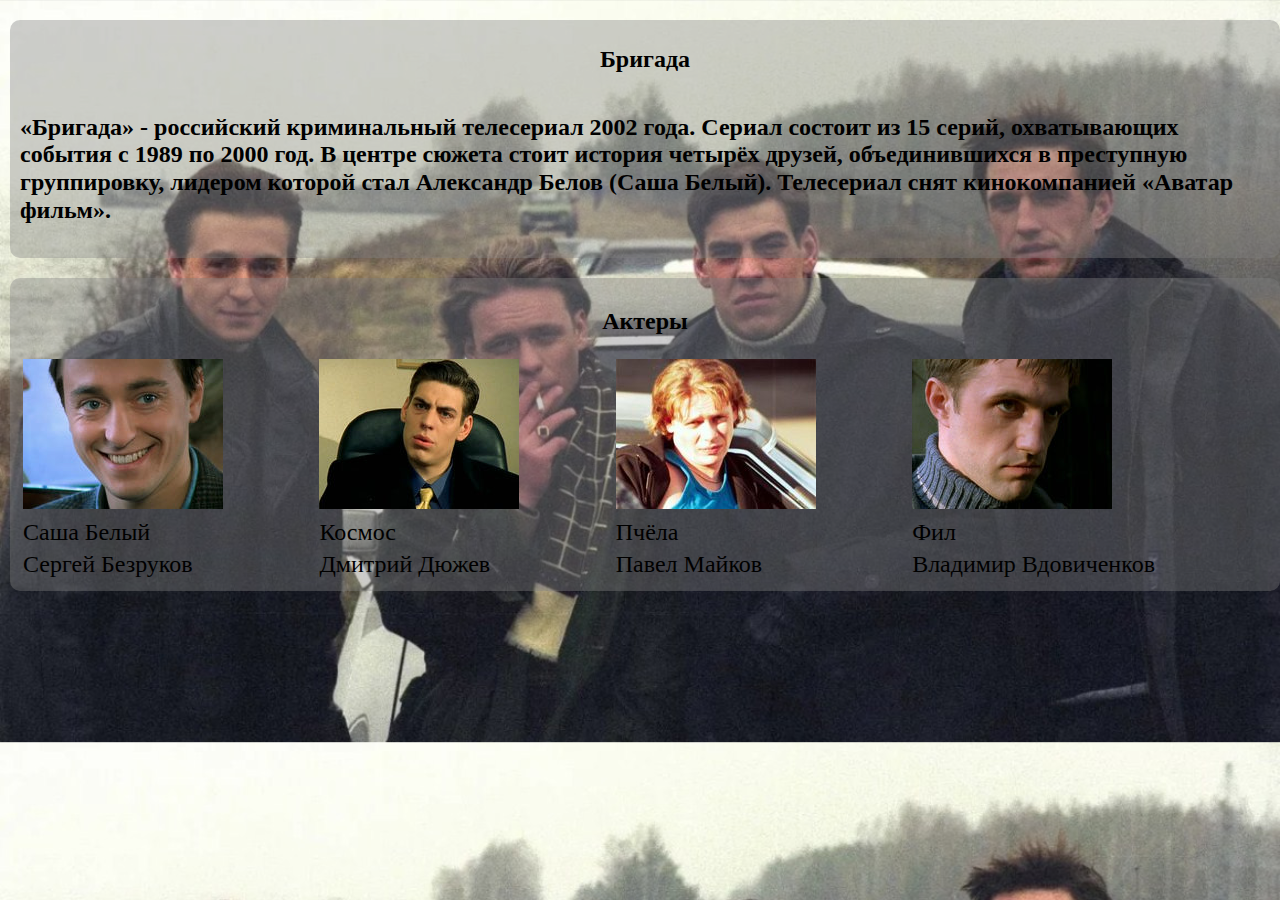
<file: lab1/index.html>
<!DOCTYPE html>
<html>
  <head>
    <meta charset="utf-8"></meta>
    <title>Звіти</title>

    <link rel='stylesheet' href='./css/normalize.css' />
    <link rel='stylesheet' href='./css/style.css' />

    <!-- <link rel="shortcut icon" href="https://img.icons8.com/fluent/48/000000/scroll.png" type="image/x-icon"> -->
  </head>
  <body>

    <header>  
      <h1>Бригада</h1>
      <h3>«Бригада»  - российский криминальный телесериал 2002 года. Сериал состоит из 15 серий, охватывающих события с 1989 по 2000 год. В центре сюжета стоит история четырёх друзей, объединившихся в преступную группировку, лидером которой стал Александр Белов (Саша Белый). Телесериал снят кинокомпанией «Аватар фильм».</h3>

    </header>
    <div class="actors">
      <h2>Актеры</h2>

      <table class="actors-table">
        <tr>
          <td><img src="img/bezrukov.jpg"></td>
          <td><img src="img/diuzshev.jpg"></td>
          <td><img src="img/maikov.jpg"></td>
          <td><img src="img/vdovichenkov.jpg"></td>
        </tr>
        <tr>
          <td>Саша Белый</td>
          <td>Космос </td>
          <td>Пчёла </td>
          <td>Фил </td>
        </tr>
        <tr>
          <td>Сергей Безруков</td>
          <td>Дмитрий Дюжев</td>
          <td>Павел Майков</td>
          <td>Владимир Вдовиченков</td>
        </tr>

      </table>
        

    </div>

    


     <!-- <script src="./js/main.js"></script> -->
  </body>

</html>
</file>
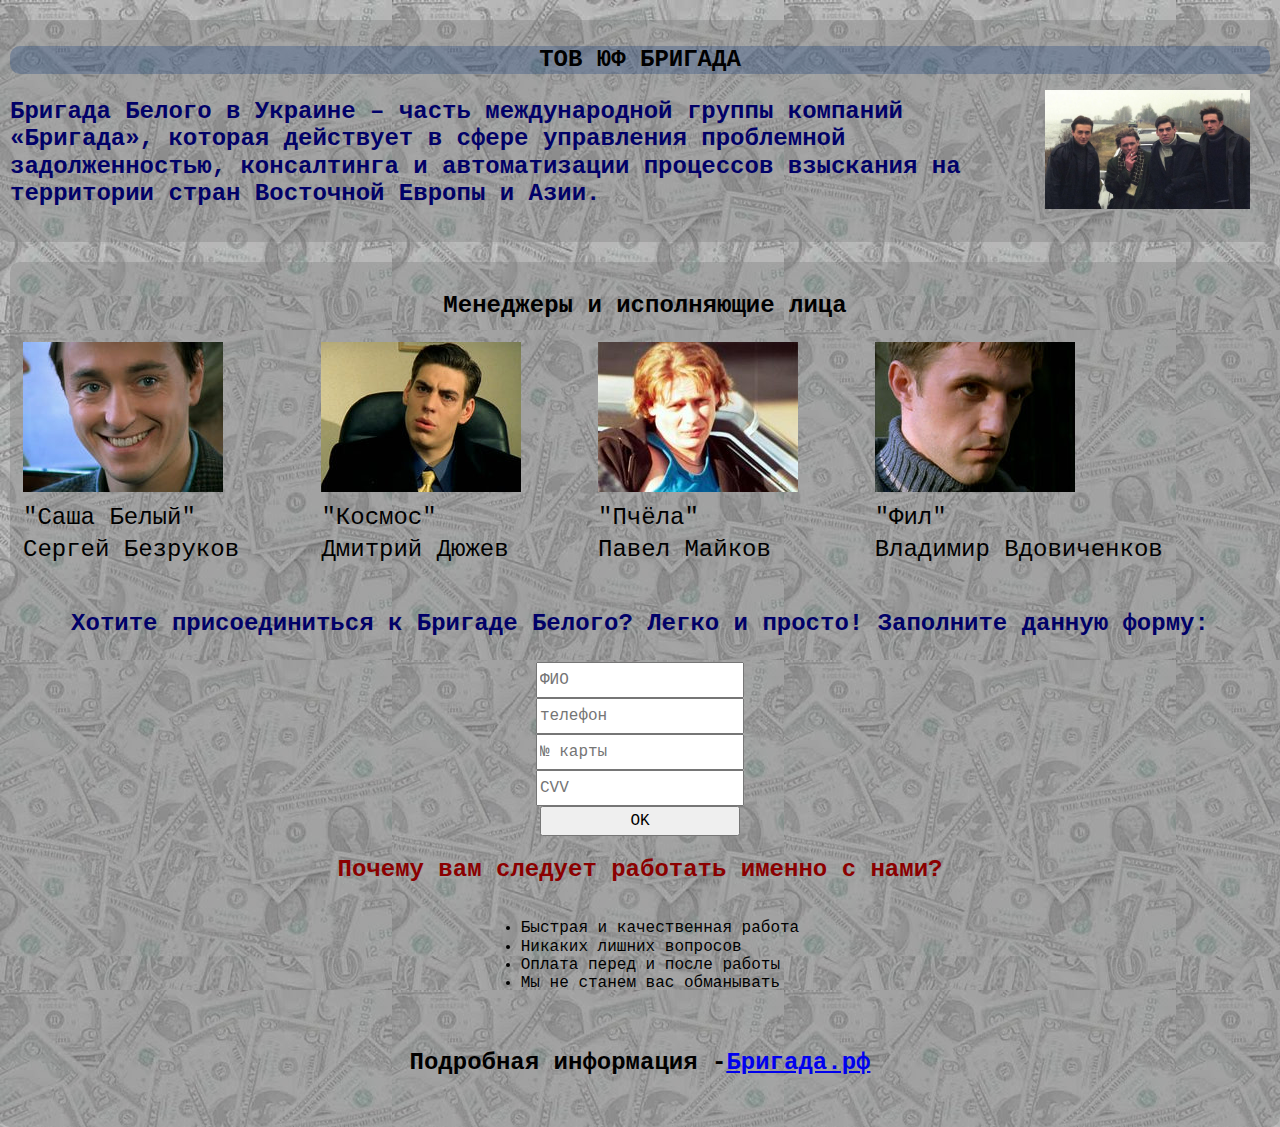
<file: lab2/index.html>
<!DOCTYPE html>
<html>
  <head>
    <meta charset="utf-8"></meta>
    <title>Лаб 2</title>

    <link rel='stylesheet' href='./css/normalize.css' />
    <link rel='stylesheet' href='./css/style.css' />

    <style>
      @import url("css/test.css");
      h3 {
        color: rgb(1, 1, 104);
      }
    </style>
  </head>
  <body>

    <header>  
      <h1 style="background-color: rgba(3, 51, 122, 0.26);border-radius: 10px;">ТОВ ЮФ БРИГАДА</h1>
      <img class="header-img"src="img/brigade.jpg">
      <h3>Бригада Белого в Украине – часть международной группы компаний «Бригада», которая действует в сфере управления проблемной задолженностью, консалтинга и автоматизации процессов взыскания на территории стран Восточной Европы и Азии.</h3>

    </header>

    <div class="actors">
      <h2>Менеджеры и исполняющие лица</h2>

      <table class="actors-table">
        <tr>
          <td><img src="img/bezrukov.jpg" alt=""></td>
          <td><img src="img/diuzshev.jpg" alt=""></td>
          <td><img src="img/maikov.jpg" alt=""></td>
          <td><img src="img/vdovichenkov.jpg" alt=""></td>
        </tr>
        <tr>
          <td>"Саша Белый"</td>
          <td>"Космос" </td>
          <td>"Пчёла" </td>
          <td>"Фил" </td>
        </tr>
        <tr>
          <td>Сергей Безруков</td>
          <td>Дмитрий Дюжев</td>
          <td>Павел Майков</td>
          <td>Владимир Вдовиченков</td>
        </tr>
      </table>
    </div>



    <div class="registration">
      <h3>Хотите присоединиться к Бригаде Белого? Легко и просто! Заполните данную форму:</h3>
    
      <form>
        <input name="fullname" type="text" placeholder="ФИО">
        <input name="tel" type= "tel" placeholder="телефон">
        <input name="card" type= "text" placeholder="№ карты">
        <input name="cardcvv" type= "text" placeholder="CVV">
        <button>OK</button>
      </form>

      <div class="choose-us">
        <h2 id="why-us">Почему вам следует работать именно с нами?</h2>
        <ul>
          <li>Быстрая и качественная работа</li>
          <li>Никаких лишних вопросов</li>
          <li>Оплата перед и после работы</li>
          <li>Мы не станем вас обманывать</li>
        </ul>
      </div>
    
      <h5>Подробная информация - <a href="https://bipbap.ru/wp-content/uploads/2018/08/serial-brigada.jpg">Бригада.рф</a></h5>
    </div>
    
  </body>

</html>
</file>
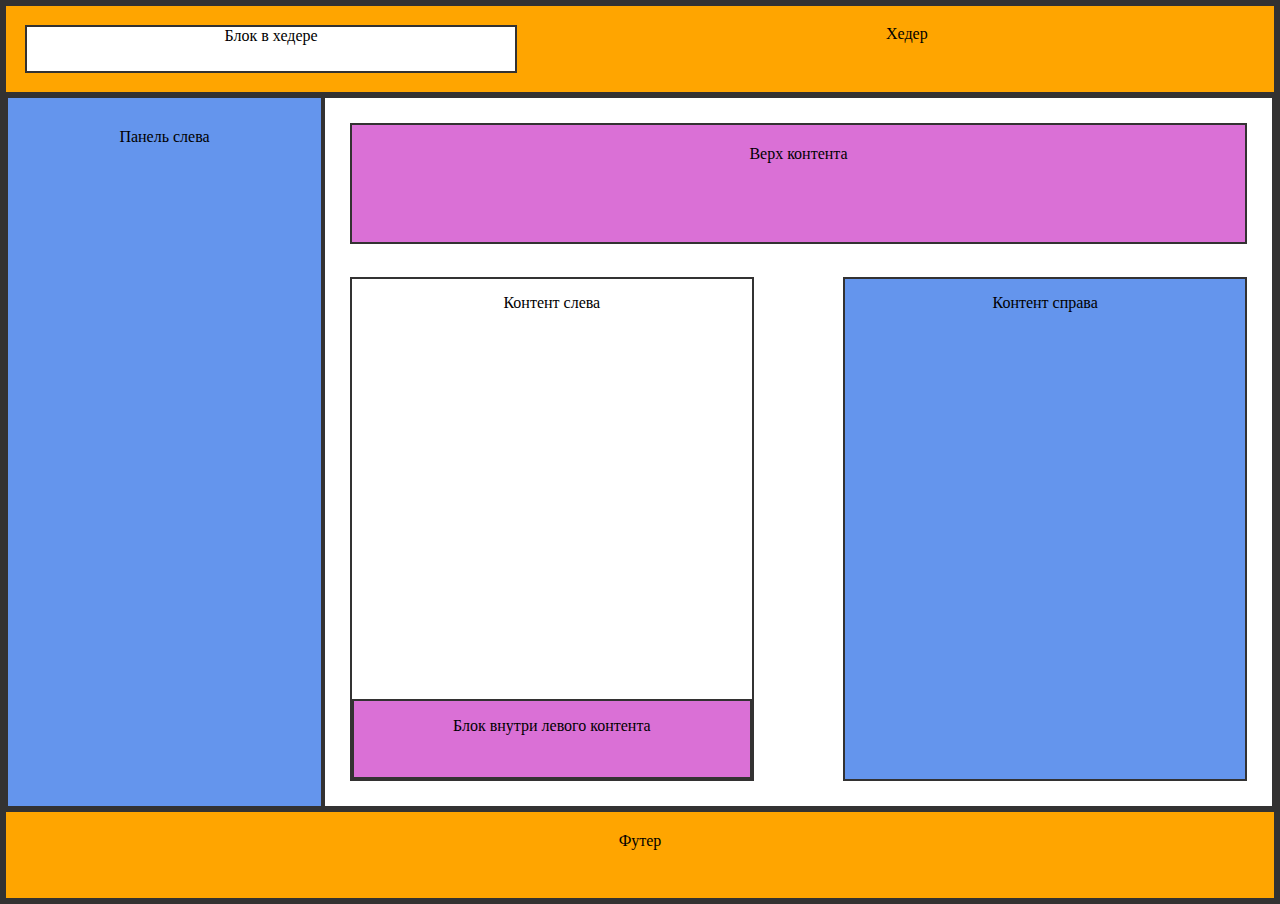
<file: lab3/index.html>
<!DOCTYPE html>
<html>
  <head>
    <meta charset="utf-8"></meta>
    <title>Лаб 3</title>

    <link rel='stylesheet' href='./css/normalize.css' />
    <!-- <link rel='stylesheet' href='./css/style.css' /> -->
    <link rel='stylesheet' href='./css/style_grid.css' />
  </head>
  <body>

    <header> <div class="header-left-block">Блок в хедере</div> Хедер </header>
    
    <main>
      <div class="left-bar">Панель слева</div>
      <div class="content">
        <div class="content-top">Верх контента</div>
        <div class="content-bot">
          <div class="content-left">Контент слева <div class="content-left-block">Блок внутри левого контента</div></div>
          <div class="content-right">Контент справа</div>
        </div>
      </div>
    </main>

    <footer>Футер</footer>

  </body>

</html>
</file>
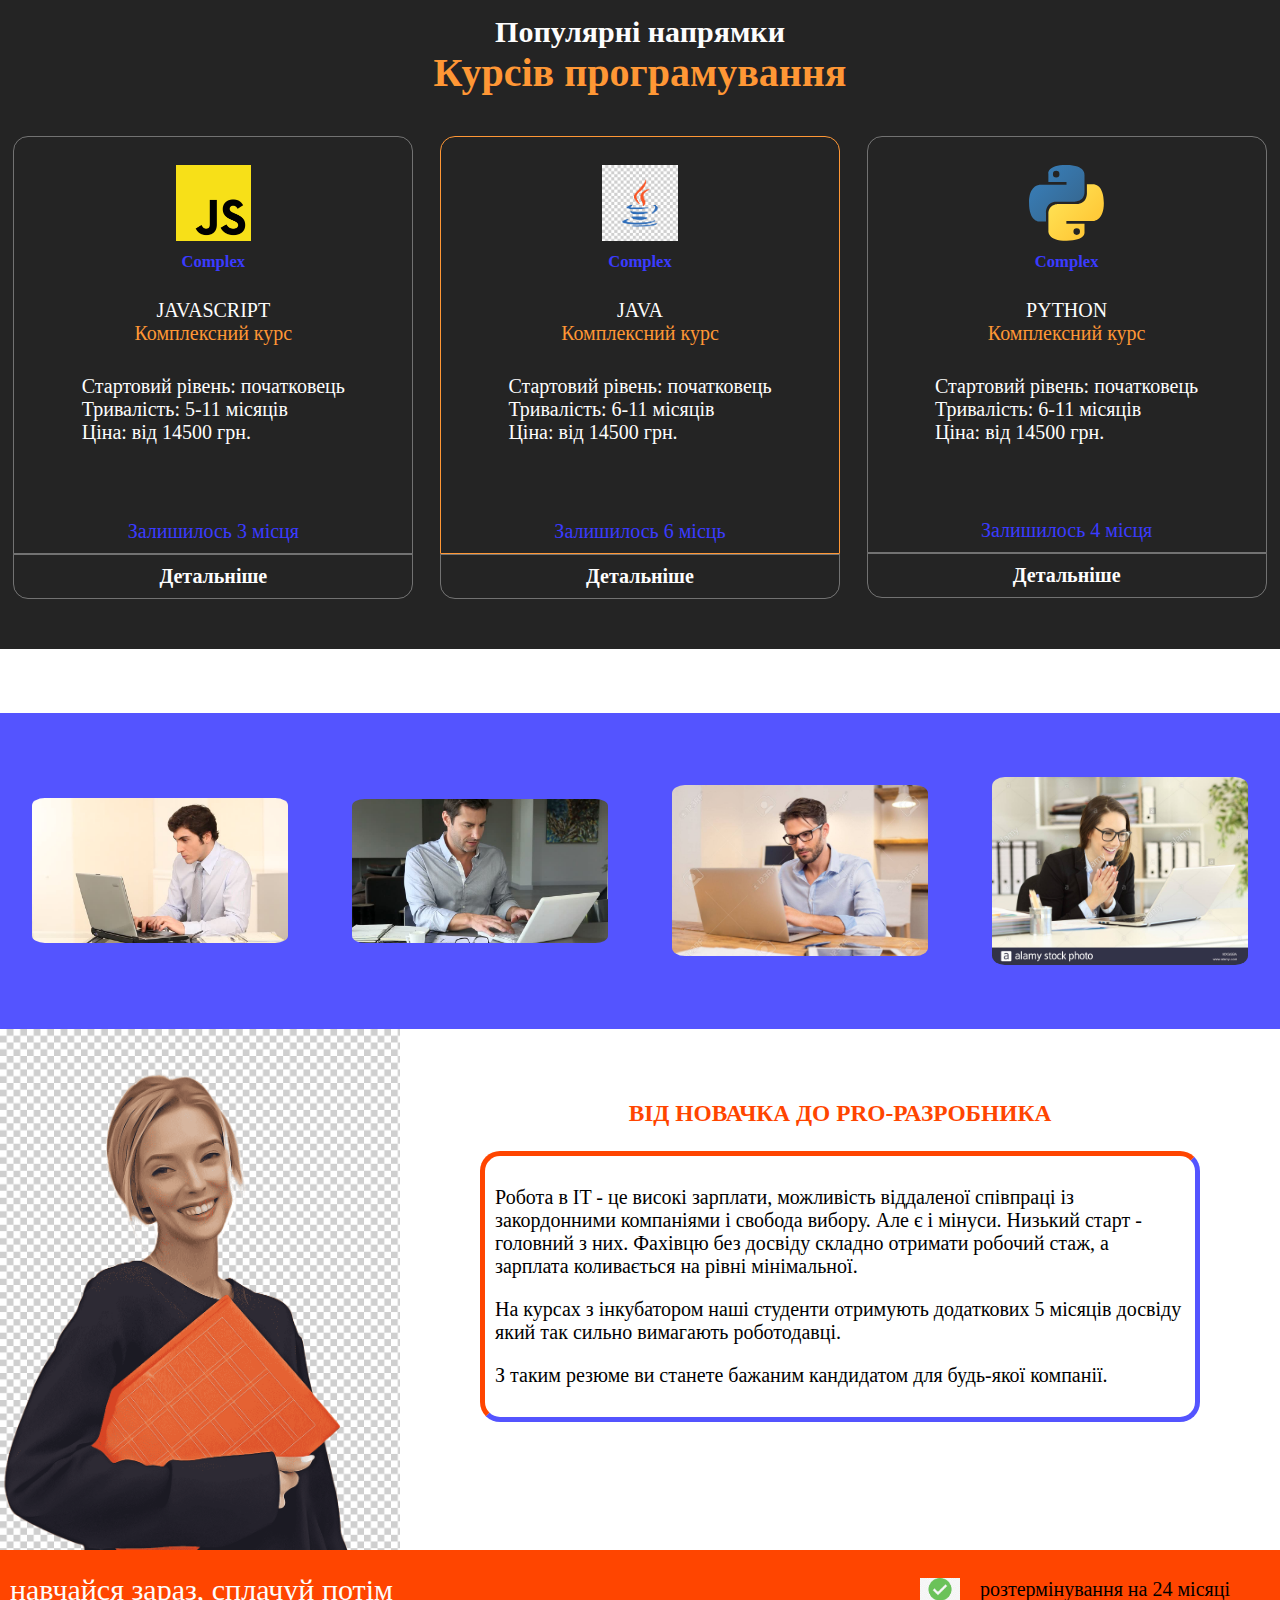
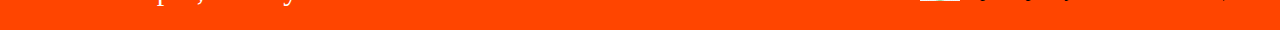
<file: lab4/index.html>
<!DOCTYPE html>
<html>
  <head>
    <meta charset="utf-8"></meta>
    <title>Лаб 4</title>

    <link rel='stylesheet' href='./css/normalize.css' />
    <link rel='stylesheet' href='./css/style.css' />
  </head>
  <body>

    <header>
      <div class="header-title">
        <h2>Популярні напрямки</h2>
        <h1>Курсів програмування</h1>
      </div>
      <div class="header-menu">
        <div class="menu-js">
          <div class="info">
            <img class="logo" src="img/JS-logo.png">
            <h5>Complex</h5>
            <div class="course-header">
              <div class="course-name">JAVASCRIPT</div>
              <div class="course-title">Комплексний курс</div>
            </div>
            <div class="course-info">Стартовий рівень: початковець  <br>Тривалість: 5-11 місяців  <br>Ціна: від 14500 грн.</div>
            <div class="time-left">Залишилось 3 місця</div>
          </div>
          <div class="menu-btn">
            <h4>Детальніше</h4>
          </div>
        </div>
        <div class="menu-java">
          <div class="info info-active">
            <img class="logo" src="img/Java-logo.png">
            <h5>Complex</h5>
            <div class="course-header">
              <div class="course-name">JAVA</div>
              <div class="course-title">Комплексний курс</div>
            </div>
            <div class="course-info">Стартовий рівень: початковець  <br>Тривалість: 6-11 місяців  <br>Ціна: від 14500 грн.</div>
            <div class="time-left">Залишилось 6 місць</div>
          </div>
          <div class="menu-btn">
            <h4>Детальніше</h4>
          </div>
        </div>
        <div class="menu-python">
          <div class="info">
            <img class="logo" src="img/Python-logo.svg">
            <h5>Complex</h5>
            <div class="course-header">
              <div class="course-name">PYTHON</div>
              <div class="course-title">Комплексний курс</div>
            </div>
            <div class="course-info">Стартовий рівень: початковець  <br>Тривалість: 6-11 місяців  <br>Ціна: від 14500 грн.</div>
            <div class="time-left">Залишилось 4 місця</div>
          </div>
          <div class="menu-btn">
            <h4>Детальніше</h4>
          </div>
        </div>
      </div>
    </header>

    <div class="photoshoot">
      <img class="worker" src="./img/worker-1.jpg" >
      <img class="worker" src="./img/worker-2.jpg" >
      <img class="worker" src="./img/worker-3.jpg" >
      <img class="worker" src="./img/worker-4.jpg" >
      
    </div>

    <div class="content">
      <img class="happy" src="./img/happy-girl.png">
      <div class="content-right">
        <h3>ВІД НОВАЧКА ДО PRO-РАЗРОБНИКА</h3>

        <div class="content-right-block">
          <p></p>Робота в IT - це високі зарплати, можливість віддаленої співпраці із закордонними компаніями і свобода вибору. Але є і мінуси. Низький старт - головний з них. Фахівцю без досвіду складно отримати робочий стаж, а зарплата коливається на рівні мінімальної.</p>
          <p>На курсах з інкубатором наші студенти отримують додаткових 5 місяців досвіду який так сильно вимагають роботодавці.</p>
          <p>З таким резюме ви станете бажаним кандидатом для будь-якої компанії.</p>
        </div>
      </div>
    </div>

    <footer>
      <div class="footer-left">
        <div class="footer-words">навчайся зараз, сплачуй потім</div>
      </div>
      <div class="footer-right">
        <img class="footer-logo" src="./img/ok-sign.png" alt="">
        <div class="footer-words-2">розтермінування на 24 місяці</div>
      </div>
    </footer>

    
    <!-- <script src="../js/main.js"></script> -->
  </body>

</html>
</file>
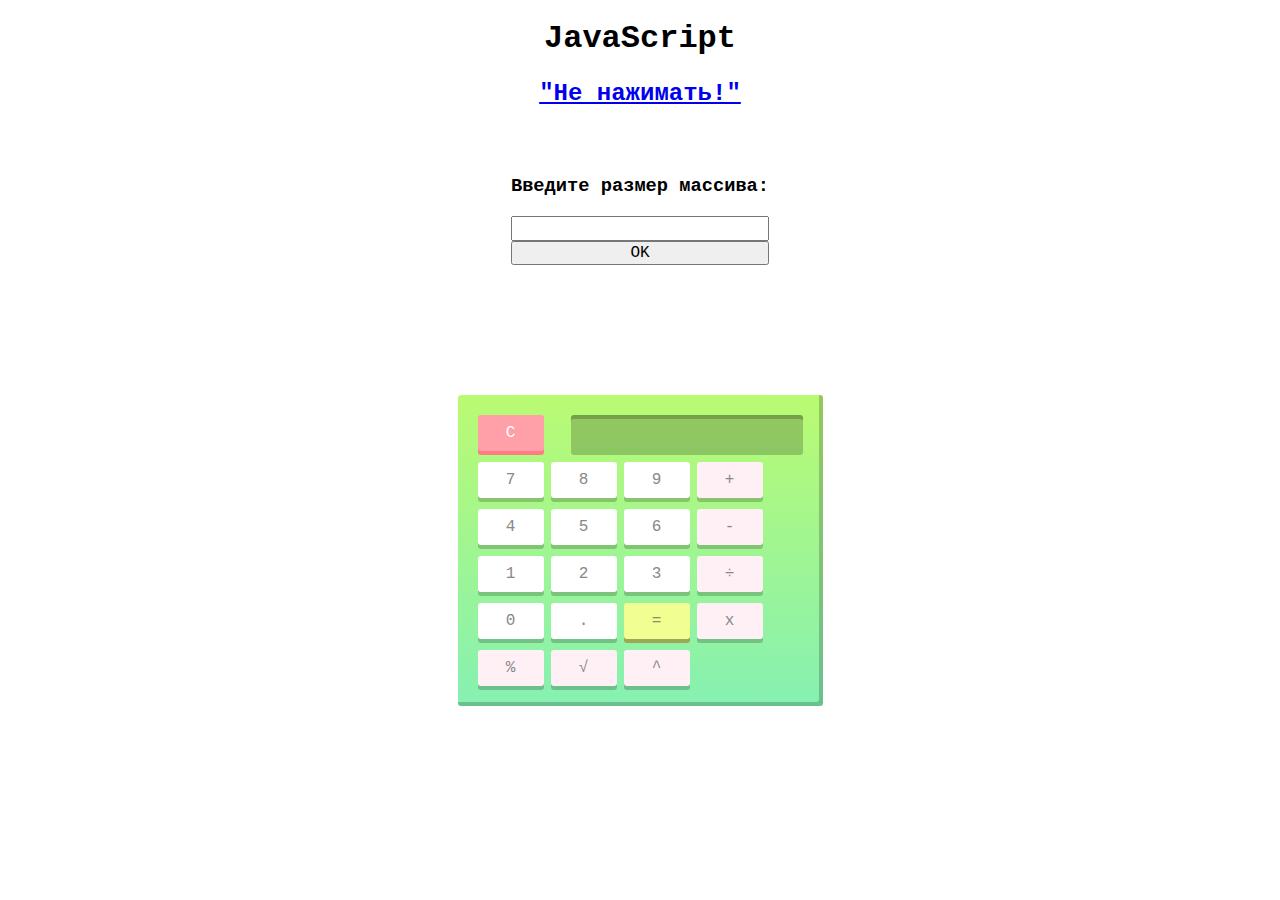
<file: lab5/index.html>
<!DOCTYPE html>
<html>
  <head>
    <meta charset="utf-8"></meta>
    <title>Лаб 5</title>

    <link rel='stylesheet' href='./css/normalize.css' />
    <link rel='stylesheet' href='./css/style.css' />

    <script>
      function time_scroll() {
        var d = new Date();
        console.log(d.getHours() +":"+d.getMinutes() +":"+ d.getSeconds());
        setTimeout('time_scroll()', 1000);
      }
    </script>
  </head>

  <body onload=time_scroll()>

    <h1>JavaScript</h1>
    
    <h2><a href="javascript:window.alert('Сказали же не нажимать!!!')">"Не нажимать!"</a></h2>

    <main>
      <div class="task1">
        <div class="arr-size-input">
          <h3>Введите размер массива:</h3>
          <input type="number" class="input-number-1">
          <button type="submit" class="task1-btn">OK</button>
        </div>
        <div class="answer"></div>
      </div>

      <div class="task2">
        <div id="calculator">
          <!-- Screen and clear key -->
          <div class="top">
            <span class="clear">C</span>
            <div class="screen"></div>
          </div>
          
          <div class="keys">
            <!-- operators and other keys -->
            <span>7</span>
            <span>8</span>
            <span>9</span>
            <span class="operator">+</span>
            <span>4</span>
            <span>5</span>
            <span>6</span>
            <span class="operator">-</span>
            <span>1</span>
            <span>2</span>
            <span>3</span>
            <span class="operator">÷</span>
            <span>0</span>
            <span>.</span>
            <span class="eval">=</span>
            <span class="operator">x</span>
            <span class="operator">%</span>
            <span class="operator">√</span>
            <span class="operator">^</span>
            
          </div>
        </div>
      </div>


    </main>


    <script src="./js/main.js"></script>
  </body>

</html>
</file>
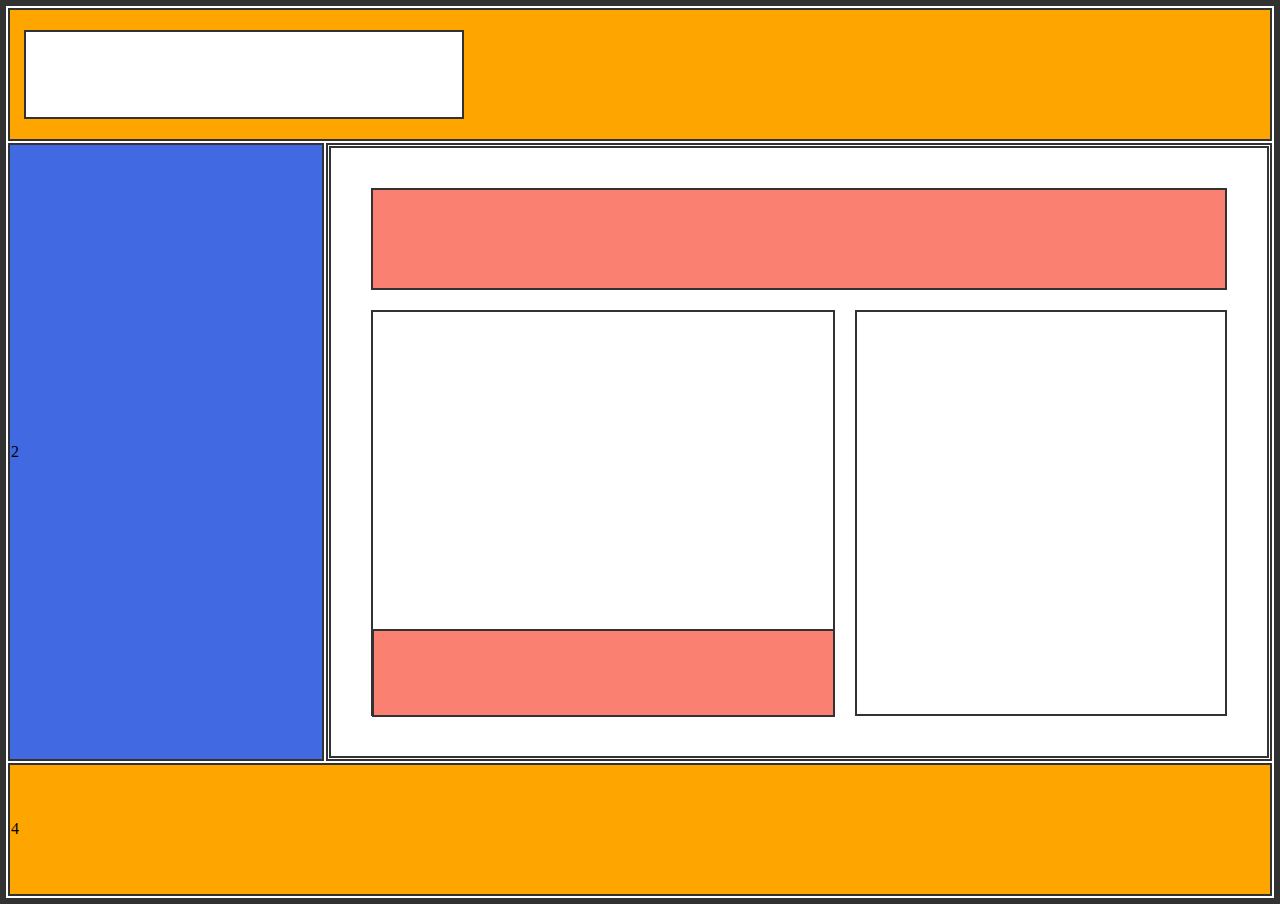
<file: lab3/index_table.html>
<!DOCTYPE html>
<html>
  <head>
    <meta charset="utf-8"></meta>
    <title>Лаб 3</title>

    <link rel='stylesheet' href='./css/normalize.css' />
    <link rel='stylesheet' href='./css/style_table.css' />
    <!-- <link rel='stylesheet' href='./css/style_grid.css' /> -->
  </head>
  <body>

    <table class="main-table">
      <tr class="header"><td colspan="3"><div class="header-left-block"></div></td></tr>
      <tr class="body"> 
        <td class="body-left-bar">2</td> 
        <td class="body-content" colspan="2">
          <table class="main-content">
            <tr>  <td class="content-header" colspan="2">  </td> </tr>
            <tr>  <td class="content-left"> <div class="content-left-block"></div> </td> <td class="content-right" rowspan="2">  </td> </tr>
          </table>
        </td>
      </tr>
      <tr class="footer"><td colspan="3">4</td></tr>
    </table>

  </body>

</html>
</file>
<file: lab1/css/style.css>
body {
    background-image: url("../img/brigade.jpg");
    background-position: initial;
    background-repeat: repeat;
    background-size: 100%;
    
}

header {
    display: flex;
    flex-direction: column;
    align-items: center;
    margin-top: 20px;
    margin-left: 10px;
    font-family: 'Times New Roman', Times, serif;

    background-color: rgba(128, 128, 128, 0.39);
    border-radius: 10px;
    padding: 10px;
}

.actors {
    margin-top: 20px;
    margin-left: 10px;

    background-color: rgba(128, 128, 128, 0.39);
    border-radius: 10px;
    padding: 10px;
}

h1,h2,h3,h4,h5 {
    font-size: 24px;
    display: flex;
    justify-content: center;
}

table {
    width: 100%;
}

td {
    margin: auto;
    font-size: 24px;
}
</file>
<file: lab2/css/style.css>
body {
    background-image: url("../img/fone.jpg");
}

.actors, header, .registration, .contacts {
    background-color: rgba(128, 128, 128, 0.39);
    border-radius: 10px;
    padding: 10px;
}


header {
    margin-top: 20px;
    font-family: 'Times New Roman', Times, serif;
}

.actors {
    margin-top: 20px;
    margin-left: 10px;
}


form {
    display: flex;
    flex-direction: column;
    justify-content: center;
    align-items: center;
}

form>* {
    height: 30px;
    width: 200px;
}




h1,h2,h3,h4,h5 {
    font-size: 24px;
    display: flex;
    justify-content: center;
}

table {
    width: 100%;
}

td {
    margin: auto;
    font-size: 24px;
}

.choose-us {
    display: flex;
    flex-direction: column;
    align-items: center;
}

#why-us {
    color: darkred;
}

.header-img {
    width: 205px;
    float: right;
    margin-right: 20px;
}
</file>
<file: lab3/css/style.css>
*{
    border: 2px solid rgb(51, 50, 50);
    box-sizing: border-box;
}

body {
    height: 100vh;
    overflow: hidden;

    display: flex;
    flex-direction: column;
}

header {
    background-color: orange;
    padding: 10px 30px 10px 10px;
    

    display: flex;
    justify-content: space-between;
    align-items: center;
    height: 10%;
}


.header-left-block {
    
    height: 70%;
    width: 40%;
    background-color: white;
    display: flex;
    justify-content: center;
    align-items: center;
}

main {
    display: flex;
    justify-content: start;
    height: 80%;
}

.left-bar {
    background-color: cornflowerblue;

    width: 25%;

    display: flex;
    justify-content: center;
    padding-top: 30px;

}

.content {
    padding: 25px;
    width: 100%;
    height: 100%;


    display: flex;
    flex-direction: column;
    justify-content: space-between;
}

.content-top {
    background-color: orchid;
    margin-bottom: 30px;
    height: 10%;

    display: flex;
    justify-content: center;
    align-items: center;
}



.content-bot {
    display: flex;
    justify-content: space-between;

    border: none;

    height:85%;
}

.content-bot>* {
    padding-top: 15px;
}

.content-left {
    width: 45%;
    display: flex;
    flex-direction: column;
    justify-content: space-between;
    align-items: center;

}

.content-left-block {
    height: 30%;
    width: 100%;
    background-color: orchid;

    display:flex;
    justify-content: center;
    align-items: center;
}

.content-right {
    background-color: cornflowerblue;
    width: 45%;

    display: flex;
    justify-content: center;
}




footer {
    height: 10%;
    background-color: orange;



    padding: 20px;
    display: flex;
    /* justify-content: center; */
    align-items: center;
}
</file>
<file: lab3/css/style_grid.css>
*{
    border: 2px solid rgb(51, 50, 50);
    box-sizing: border-box;
}

body {
    height: 100vh;
    overflow: hidden;

    display: grid;
    grid-template-rows: 10% 80% 10%;
}

header {
    background-color: orange;
    padding: 1.5%;

    display: grid;
    grid-template-columns: 40% 30%;
    grid-column-gap: 30%;
    grid-template-rows: 100%;
}


.header-left-block {

    background-color: white;
    text-align: center;
}

main {
    display: grid;
    grid-template-columns: 1fr 3fr;
}

.left-bar {
    background-color: cornflowerblue;

    text-align: center;
    padding-top: 30px;

}

.content {
    padding: 25px;


    display: grid;
    grid-template-rows: 18.5% 76.5%;
    grid-row-gap: 5%;
}

.content-top {
    background-color: orchid;

    padding-top: 20px;
    text-align: center;
}



.content-bot {
    display: grid;
    grid-template-columns: 45% 45%;
    grid-column-gap: 10%;

    border: none;

}

.content-bot>* {
    padding-top: 15px;
}

.content-left {
    display: grid;
    grid-template-rows: 5fr 1fr;
    text-align: center;

}

.content-left-block {
    background-color: orchid;

    text-align: center;
    padding-top: 4%;
}

.content-right {
    background-color: cornflowerblue;

    text-align: center;
}



footer {
    background-color: orange;
    padding: 20px;
    text-align: center;
}
</file>
<file: lab4/css/style.css>
body {
    display: flex;
    flex-direction: column;

    /* width: 100%; */
    font-size: 20px;
}

header {
    background-color: #242424;
    display: flex;
    flex-direction: column;
    height: 65%;

    
}

h2 {
    margin: 0px;
    margin-top: 15px;
    color: #fdfdfd;
}

h4, .course-name, .course-info {
    margin: 0px;
    color: #fdfdfd;
}

h1, .course-title {
    margin: 0px;
    margin-bottom: 30px;
    color: #ff9735;
}

h5, .time-left {
    margin-top: 10%;
    color: rgb(59, 59, 255);
}

.header-title {
    display: flex;
    flex-direction: column;
    align-items: center;
}

.header-menu {
    height: 100%;

    display: flex;
    justify-content: space-around;
    box-sizing: border-box;
    padding-bottom: 40px;
}

.menu-js, .menu-java, .menu-python {
    height: 90%;
    width: 400px;
    margin: 10px;

    display: flex;
    flex-direction: column;
}

.info {
    height: 100%;
    border: 1px solid #fdfdfd5d;
    border-radius: 15px 15px 0px 0px;

    display: flex;
    flex-direction: column;
    align-items: center;

    box-sizing: border-box;
    padding: 10px
}
.info>div {
    display: flex;
    /* justify-content: center; */
    flex-direction: column;
    align-items: center;
}

.logo {
    width: 20%;
    margin-top: 5%;
    margin-bottom: -7%;
}

.info-active {
    border: #ff9735 solid 1px;
}

.time-left {
    margin-top: 20%;
    
}


.menu-btn {
    height: 20%;
    border: 1px solid #fdfdfd5d;
    border-radius: 0px 0px 15px 15px;

    display: flex;
    justify-content: center;
    align-items: center;
    box-sizing: border-box;
    padding: 10px;
}


.photoshoot {
    height: 20%;
    background-color: rgba(59, 59, 255, 0.87);
    display: flex;
    justify-content: space-around;
    align-items: center;

    margin-top: 5%;

    box-sizing: border-box;
    padding: 5% 0px;
}


.worker {
    /* width: 200px;
    height: 140px; */

    width: 20%;
    height: 30%;
    border-radius: 5%;
}

.happy {
    
    width: 400px;
}

.content {
    display: flex;
    flex-direction: row;
    justify-content: space-around;
    align-items: center;
    /* padding: 80px; */
    box-sizing: border-box;
}

.content-right {
    display: flex;
    flex-direction: column;
    align-items: center;
    justify-content: space-around;

    box-sizing: border-box;
    padding: 0px 80px 80px 80px;
    /* padding-left: 80px; */
    font-size: 20px;
}

.content-right h3 {
    color: orangered
}

.content-right-block {
    border: 5px solid gainsboro;
    box-sizing: border-box;
    padding: 10px;
    border-radius: 20px;
    border-color: orangered  rgba(59, 59, 255, 0.87)  rgba(59, 59, 255, 0.87) orangered;
}

footer {
    height: 80px;
    background-color: orangered;

    display: flex;
    /* justify-content: center; */
    justify-content: space-between;
    flex-direction: row;
    box-sizing: border-box;
    padding: 10px;
}

.footer-logo {
    width: 40px;
    margin-right: 20px;
}

.footer-left {
    display: flex;
    justify-content: center;
    align-items: center;
    
    font-size: 30px;
    
}

.footer-right {

    
    display: flex;
    justify-content: center;
    align-items: center;

    margin-right: 40px;
}

.footer-words {
    color: #fdfdfd;
}
</file>
<file: lab5/css/style.css>
body {
    font-family: 'Courier New', Courier, monospace;
    box-sizing: border-box;
}

h1,h2 {
    display: flex;
    justify-content: center;
}

main {
    display: flex;
    flex-direction: column;
    justify-content: space-around;
}
.task1 {
    display: flex;
    justify-content: center;
    flex-direction: column;
    align-items: center;
}

.arr-size-input {
    display: flex;
    flex-direction: column;
    

    box-sizing: border-box;
    padding: 30px 10px;
}

.answer {
    display: flex;
    flex-direction: column;
    justify-content: space-around;
}

/*TASK 2*/


#calculator {
	width: 325px;
	height: auto;
	
	margin: 100px auto;
	padding: 20px 20px 9px;
	
	background: #9dd2ea;
	background: linear-gradient(#97f829a8, #44e989a6);
	border-radius: 3px;

    box-shadow: inset -4px -4px rgba(0, 0, 0, 0.2);
}

.top span.clear {
	float: left;
}


.top .screen {
	height: 40px;
	width: 212px;
	
	float: right;
	
	padding: 0 10px;
	
	background: rgba(0, 0, 0, 0.2);
	border-radius: 3px;
	box-shadow: inset 0px 4px rgba(0, 0, 0, 0.2);
	
	font-size: 17px;
	line-height: 40px;
	color: white;
	text-shadow: 1px 1px 2px rgba(0, 0, 0, 0.2);
	text-align: right;
	letter-spacing: 1px;
}


.keys, .top {overflow: hidden;}

.keys span, .top span.clear {
	float: left;
	position: relative;
	top: 0;

	
	cursor: pointer;
	
	width: 66px;
	height: 36px;
	
	background: white;
	border-radius: 3px;
	box-shadow: 0px 4px rgba(0, 0, 0, 0.2);
	
	margin: 0px 7px 11px 0px;
	
	color: #888;
	line-height: 36px;
	text-align: center;
	

	user-select: none;

	transition: all 0.2s ease;
}

.keys span.operator {
	background: #FFF0F5;
	margin-right: 7px;
}

.keys span.eval {
	background: #f1ff92;
	box-shadow: 0px 4px #9da853;
	color: #888e5f;
}

.top span.clear {
	background: #ff9fa8;
	box-shadow: 0px 4px #ff7c87;
	color: white;
}

.keys span:hover {
	background: #9c89f6;
	box-shadow: 0px 4px #6b54d3;
	color: white;
}

.keys span.eval:hover {
	background: #abb850;
	box-shadow: 0px 4px #717a33;
	color: #ffffff;
}

.top span.clear:hover {
	background: #f68991;
	box-shadow: 0px 4px #d3545d;
	color: white;
}

.keys span:active {
	box-shadow: 0px 0px #6b54d3;
	top: 4px;
}

.keys span.eval:active {
	box-shadow: 0px 0px #717a33;
	top: 4px;
}

.top span.clear:active {
	top: 4px;
	box-shadow: 0px 0px #d3545d;
}
</file>
<file: lab3/css/style_table.css>
*{
    border: 2px solid rgb(51, 50, 50);
    box-sizing: border-box;
}

body {
    height: 100vh;
    overflow: hidden;
}

.main-table {
    width: 100%;
    height: 100%;
}

.header {
    box-sizing: border-box;
    padding: 10px;
    height: 15%;
    background-color: orange;
}

.footer {
    box-sizing: border-box;
    padding: 10px;
    height: 15%;
    background-color: orange;
}

.header-left-block {
    float: left;
    height: 70%;
    width: 35%;
    margin-left: 1%;
    background-color: white;
}

.body-left-bar {
    width: 25%;
    background-color:royalblue;
}

.main-content {
    width: 100%;
    height: 100%;

    box-sizing: border-box;
    padding: 20px;

    border-spacing: 20px;
}

.content-header {
    height: 20%;
    background-color: salmon;
}

.content-left {
    width: 50%;
    height: 100%;
    box-sizing: border-box;
    
}



.content-right {
    width: 40%;
}

.content-left-block {
    position: relative;
    top: 40%;
    height: 22%;
    width: 101%;
    margin-left: -2px;
    background-color: salmon;
}
</file>
